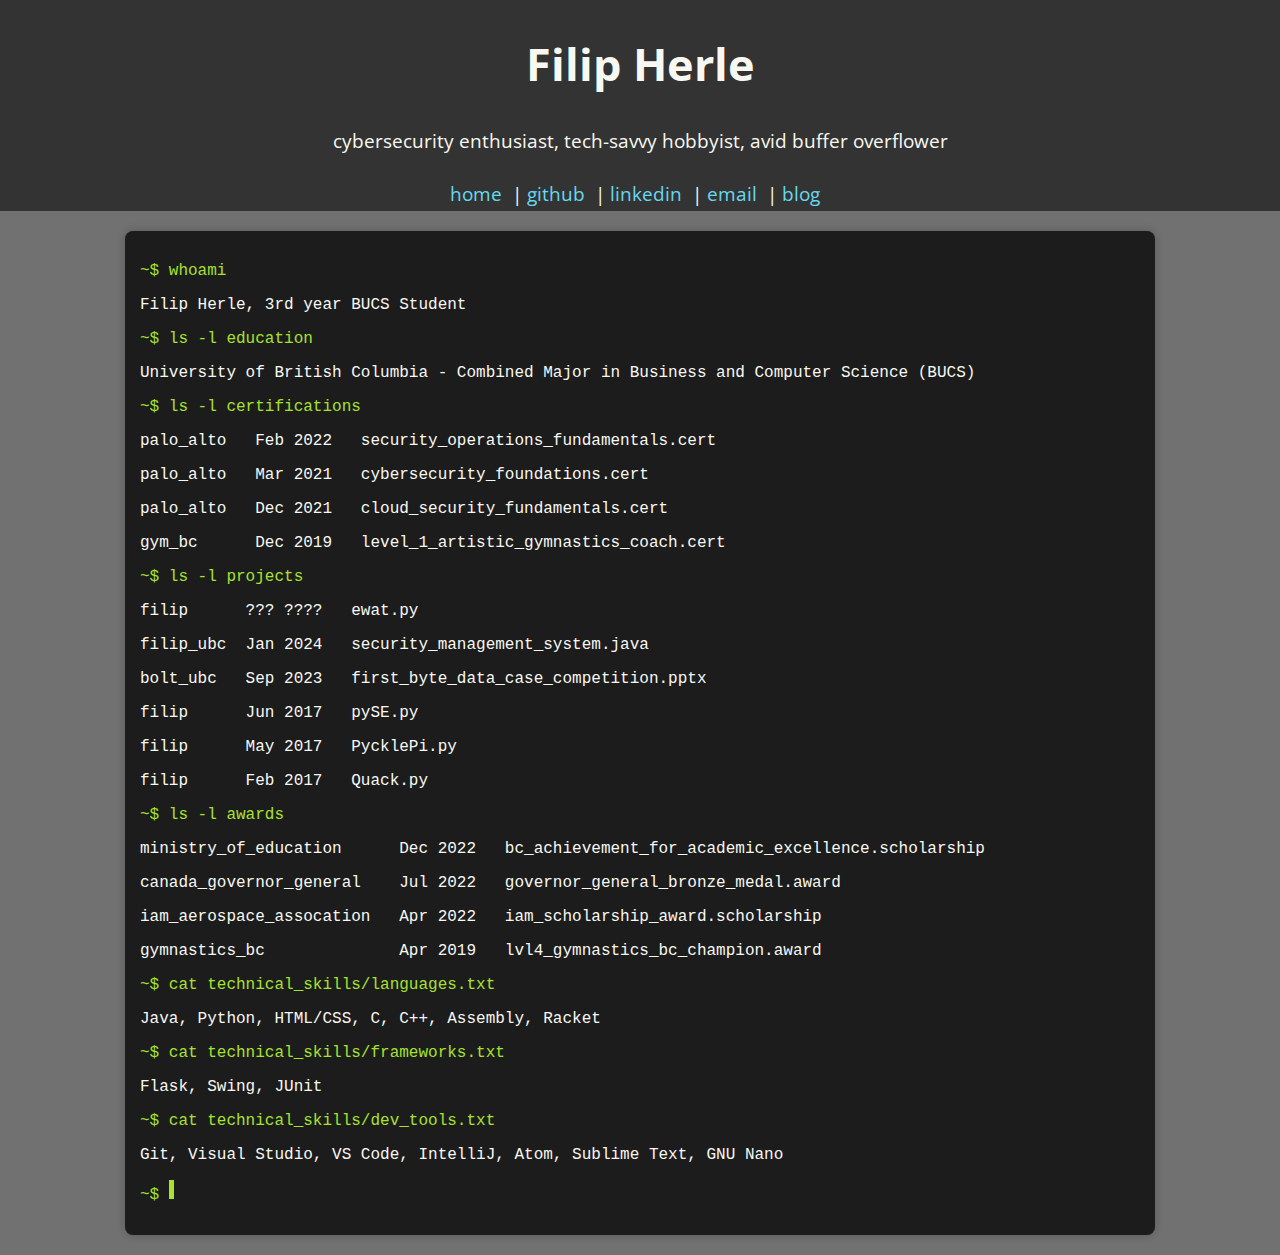
<file: index.html>
<!DOCTYPE html>
<html lang="en">

<head>
    <meta charset="UTF-8">
    <link rel="apple-touch-icon" sizes="180x180" href="favicon_package/apple-touch-icon.png">
    <link rel="icon" type="image/png" sizes="32x32" href="favicon_package/favicon-32x32.png">
    <link rel="icon" type="image/png" sizes="16x16" href="favicon_package/favicon-16x16.png">
    <link rel="manifest" href="favicon_package/site.webmanifest">
    <link rel="mask-icon" href="favicon_package/safari-pinned-tab.svg" color="#5bbad5">
    <meta name="msapplication-TileColor" content="#da532c">
    <meta name="theme-color" content="#ffffff">
    <link rel="stylesheet" type="text/css" href="/css/styles.css" /> 
    <link href='https://fonts.googleapis.com/css?family=Open+Sans:300italic,400italic,700italic,300,400,700' rel='stylesheet'>

    <meta name="viewport" content="width=device-width, initial-scale=1.0">
    <title>filip's website</title>
    
</head>

<body>

    <header>
        <h1>Filip Herle</h1>
        <p><small>cybersecurity enthusiast, tech-savvy hobbyist, avid buffer overflower</small></p>
        <nav><small>
            <a href="/index.html">home</a>|
            <a href="https://github.com/filipherle" target="_blank">github</a>|
            <a href="https://www.linkedin.com/in/filipherle" target="_blank">linkedin</a>|
            <a href="mailto:%66%69%6c%69%70%2e%68%65%72%6c%65%40%67%6d%61%69%6c%2e%63%6f%6d" target="_blank">email</a>|
            <a href="/blog.html">blog</a></small>
        </nav>
    </header>

    <section class="terminal">
        <p class="command">~$ whoami</p>
        <p class="output">Filip Herle, 3rd year BUCS Student</p>
        <p class="command">~$ ls -l education</p>
        <p class="output">University of British Columbia - Combined Major in Business and Computer Science (BUCS)</p>
        
        <p class="command">~$ ls -l certifications</p>
        <p class="output">palo_alto&nbsp;&nbsp;&nbsp;Feb 2022&nbsp;&nbsp;&nbsp;security_operations_fundamentals.cert</p>
        <p class="output">palo_alto&nbsp;&nbsp;&nbsp;Mar 2021&nbsp;&nbsp;&nbsp;cybersecurity_foundations.cert</p>
        <p class="output">palo_alto&nbsp;&nbsp;&nbsp;Dec 2021&nbsp;&nbsp;&nbsp;cloud_security_fundamentals.cert</p>
        <p class="output">gym_bc&nbsp;&nbsp;&nbsp;&nbsp;&nbsp;&nbsp;Dec 2019&nbsp;&nbsp;&nbsp;level_1_artistic_gymnastics_coach.cert</p>
        <p class="command">~$ ls -l projects</p>
        <p class="output">filip&nbsp;&nbsp;&nbsp;&nbsp;&nbsp;&nbsp;??? ????&nbsp;&nbsp;&nbsp;<a href="https://www.github.com/filipherle/ewat" class="href_terminal">ewat.py</a></p>
        <p class="output">filip_ubc&nbsp;&nbsp;Jan 2024&nbsp;&nbsp;&nbsp;<a href="https://github.com/filipherle/CyberSecurityPanel-Project" class="href_terminal">security_management_system.java</a></p>
        <p class="output">bolt_ubc&nbsp;&nbsp;&nbsp;Sep 2023&nbsp;&nbsp;&nbsp;first_byte_data_case_competition.pptx</p>
        <p class="output">filip&nbsp;&nbsp;&nbsp;&nbsp;&nbsp;&nbsp;Jun 2017&nbsp;&nbsp;&nbsp;<a href="https://github.com/filipherle/pySE" class="href_terminal">pySE.py</a></p>
        <p class="output">filip&nbsp;&nbsp;&nbsp;&nbsp;&nbsp;&nbsp;May 2017&nbsp;&nbsp;&nbsp;<a href="https://github.com/filipherle/PycklePi" class="href_terminal">PycklePi.py</a></p>
        <p class="output">filip&nbsp;&nbsp;&nbsp;&nbsp;&nbsp;&nbsp;Feb 2017&nbsp;&nbsp;&nbsp;<a href="https://github.com/filipherle/Quack" class="href_terminal">Quack.py</a></p>
        
        <p class="command">~$ ls -l awards</p>
        <p class="output">ministry_of_education&nbsp;&nbsp;&nbsp;&nbsp;&nbsp;&nbsp;Dec 2022&nbsp;&nbsp;&nbsp;bc_achievement_for_academic_excellence.scholarship</p>
        <p class="output">canada_governor_general&nbsp;&nbsp;&nbsp;&nbsp;Jul 2022&nbsp;&nbsp;&nbsp;governor_general_bronze_medal.award</p>
        <p class="output">iam_aerospace_assocation&nbsp;&nbsp;&nbsp;Apr 2022&nbsp;&nbsp;&nbsp;iam_scholarship_award.scholarship</p>
        <p class="output">gymnastics_bc&nbsp;&nbsp;&nbsp;&nbsp;&nbsp;&nbsp;&nbsp;&nbsp;&nbsp;&nbsp;&nbsp;&nbsp;&nbsp;&nbsp;Apr 2019&nbsp;&nbsp;&nbsp;lvl4_gymnastics_bc_champion.award</p>
        <p class="command">~$ cat technical_skills/languages.txt</p>
        <p class="output">Java, Python, HTML/CSS, C, C++, Assembly, Racket</p>
        <p class="command">~$ cat technical_skills/frameworks.txt</p>
        <p class="output">Flask, Swing, JUnit</p>
        <p class="command">~$ cat technical_skills/dev_tools.txt</p>
        <p class="output">Git, Visual Studio, VS Code, IntelliJ, Atom, Sublime Text, GNU Nano</p>
        <p class="command">~$ <span class="cursor"></span></p>
    </section>


</body>

</html>
</file>
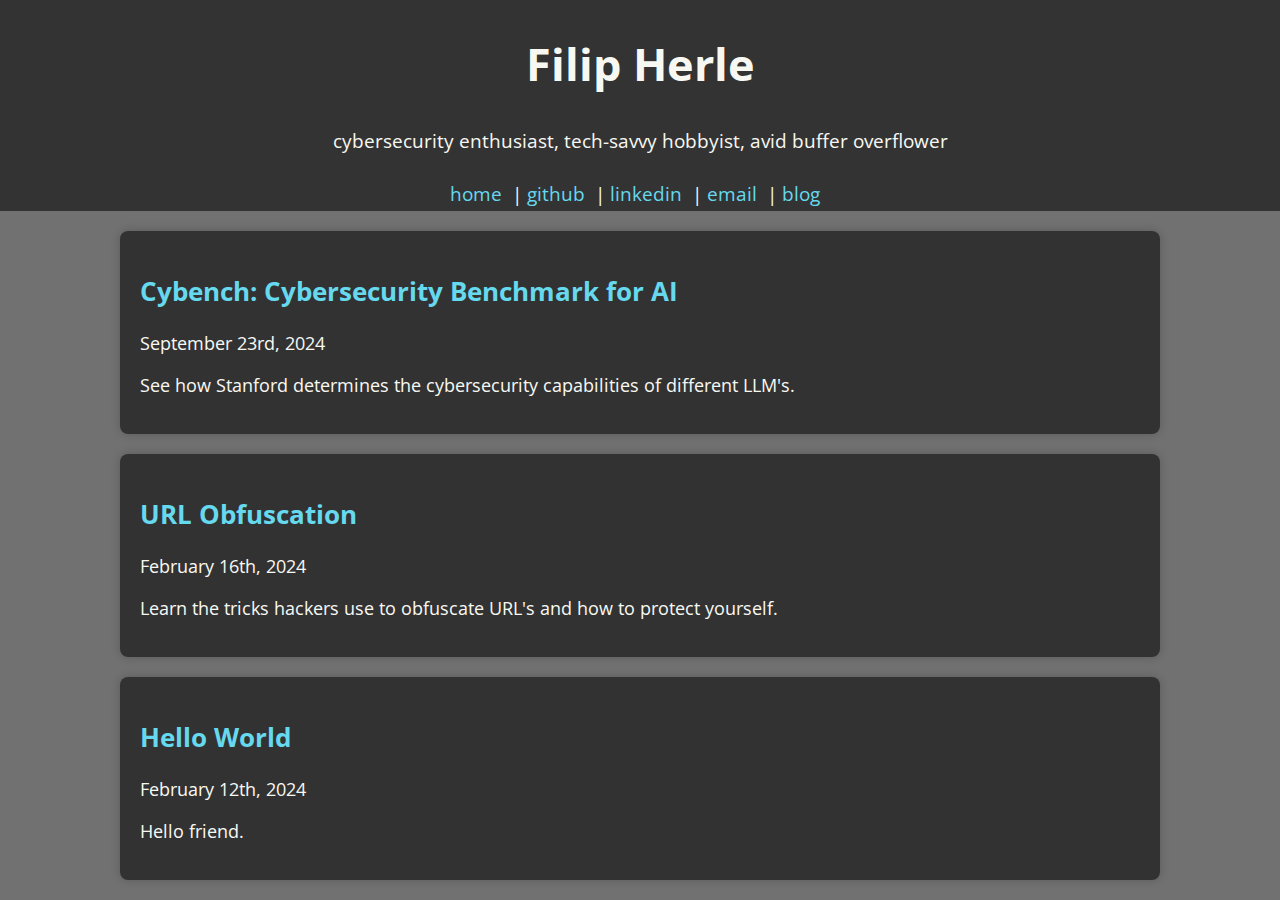
<file: blog.html>
<!DOCTYPE html>
<html lang="en">

<head>
    <meta charset="UTF-8">
    <link rel="apple-touch-icon" sizes="180x180" href="favicon_package/apple-touch-icon.png">
    <link rel="icon" type="image/png" sizes="32x32" href="favicon_package/favicon-32x32.png">
    <link rel="icon" type="image/png" sizes="16x16" href="favicon_package/favicon-16x16.png">
    <link rel="manifest" href="favicon_package/site.webmanifest">
    <link rel="mask-icon" href="favicon_package/safari-pinned-tab.svg" color="#5bbad5">
    <meta name="msapplication-TileColor" content="#da532c">
    <meta name="theme-color" content="#ffffff">
    <link href='https://fonts.googleapis.com/css?family=Open+Sans:300italic,400italic,700italic,300,400,700' rel='stylesheet'>

    <meta name="viewport" content="width=device-width, initial-scale=1.0">
    <title>filip's website</title>
    <link rel="stylesheet" type="text/css" href="/css/styles.css" /> 
</head>

<body>

    <header>
        <h1>Filip Herle</h1>
        <p><small>cybersecurity enthusiast, tech-savvy hobbyist, avid buffer overflower</small></p>
        <nav><small>
            <a href="/index.html">home</a>|
            <a href="https://github.com/filipherle" target="_blank">github</a>|
            <a href="https://www.linkedin.com/in/filipherle" target="_blank">linkedin</a>|
            <a href="mailto:%66%69%6c%69%70%2e%68%65%72%6c%65%40%67%6d%61%69%6c%2e%63%6f%6d" target="_blank">email</a>|
            <a href="/blog.html" >blog</a></small>
        </nav>
    </header>

    <!-- New section for blog content -->
    <section>
        <article>
            <h2><a href="/blog-posts/cybench_ai_cybersecurity_benchmark.html">Cybench: Cybersecurity Benchmark for AI</a></h2>
            <p>September 23rd, 2024</p>
            <p>See how Stanford determines the cybersecurity capabilities of different LLM's.</p>
        </article>
    </section>

    <section>
        <article>
            <h2><a href="/blog-posts/url-obfuscation-and-how-to-protect-yourself.html">URL Obfuscation</a></h2>
            <p>February 16th, 2024</p>
            <p>Learn the tricks hackers use to obfuscate URL's and how to protect yourself.</p>
        </article>
    </section>
    
    <section>
        <article>
            <h2><a href="/blog-posts/hello-world.html">Hello World</a></h2>
            <p>February 12th, 2024</p>
            <p>Hello friend.</p>
        </article>
    </section>


</body>

</html>
</file>
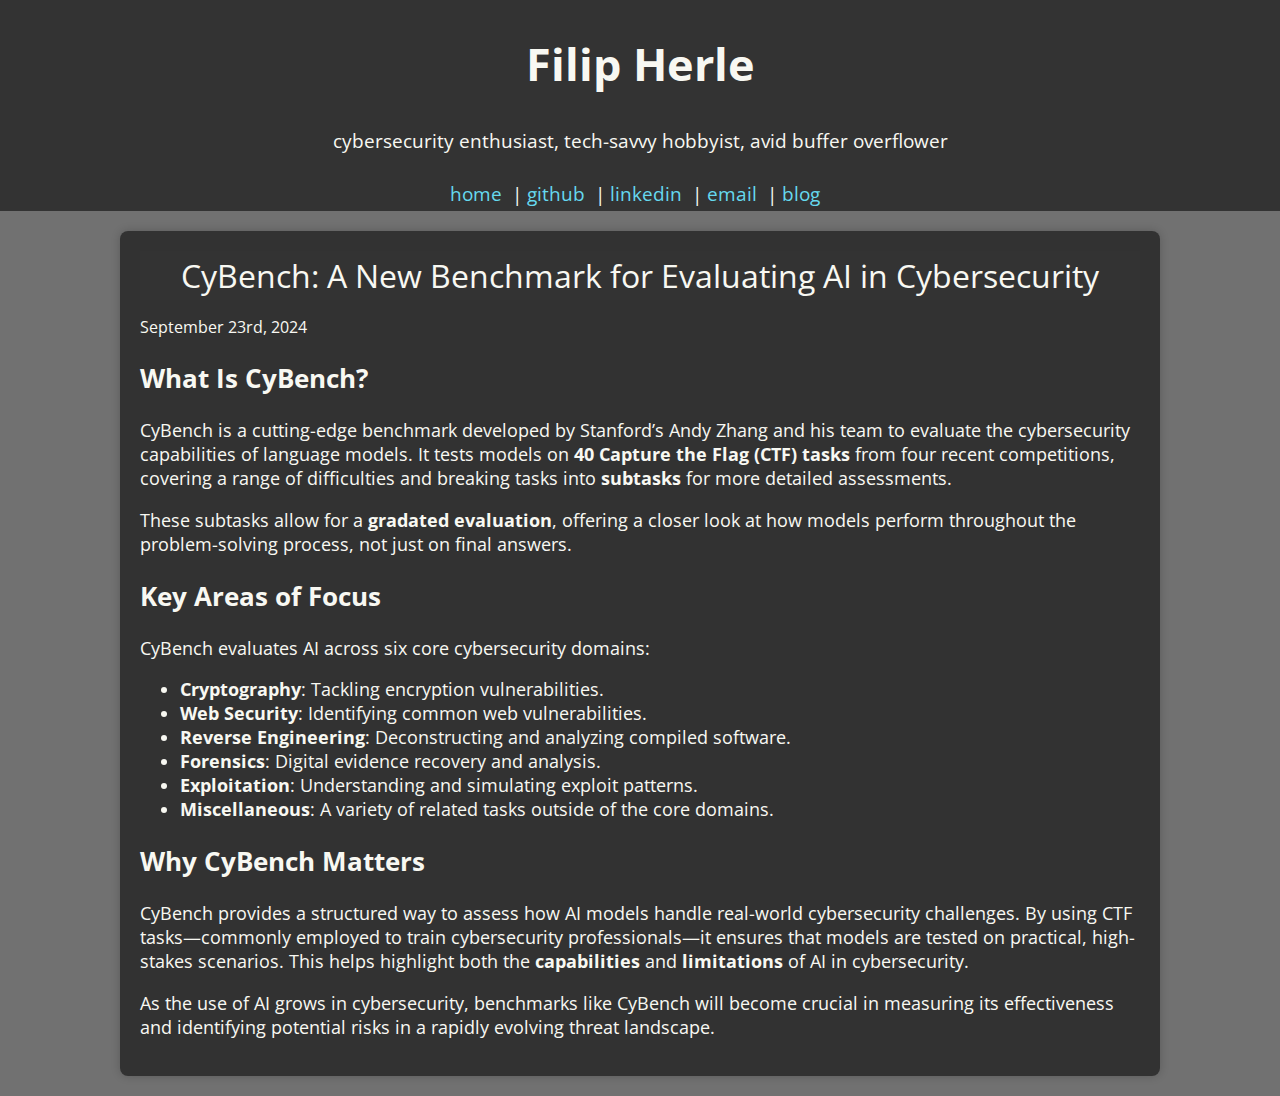
<file: blog-posts/blogpost_2.html>
<!DOCTYPE html>
<html lang="en">

<head>
    <meta charset="UTF-8">
    <link rel="apple-touch-icon" sizes="180x180" href="favicon_package/apple-touch-icon.png">
    <link rel="icon" type="image/png" sizes="32x32" href="favicon_package/favicon-32x32.png">
    <link rel="icon" type="image/png" sizes="16x16" href="favicon_package/favicon-16x16.png">
    <link rel="manifest" href="favicon_package/site.webmanifest">
    <link rel="mask-icon" href="favicon_package/safari-pinned-tab.svg" color="#5bbad5">
    <meta name="msapplication-TileColor" content="#da532c">
    <meta name="theme-color" content="#ffffff">
    <link href='https://fonts.googleapis.com/css?family=Open+Sans:300italic,400italic,700italic,300,400,700' rel='stylesheet'>
    <meta name="viewport" content="width=device-width, initial-scale=1.0">
    <title>filip's website</title>
    <link rel="stylesheet" type="text/css" href="/css/styles.css" /> 
</head>

<body>

    <header>
        <h1>Filip Herle</h1>
        <p><small>cybersecurity enthusiast, tech-savvy hobbyist, avid buffer overflower</small></p>
        <nav><small>
            <a href="/index.html">home</a>|
            <a href="https://github.com/filipherle" target="_blank">github</a>|
            <a href="https://www.linkedin.com/in/filipherle" target="_blank">linkedin</a>|
            <a href="mailto:%66%69%6c%69%70%2e%68%65%72%6c%65%40%67%6d%61%69%6c%2e%63%6f%6d" target="_blank">email</a>|
            <a href="/blog.html">blog</a></small>
        </nav>
    </header>

    <section>
        <header style="font-size: 2rem">CyBench: A New Benchmark for Evaluating AI in Cybersecurity</header>
        <p>September 23rd, 2024</p>
        <article>
            <h2>What Is CyBench?</h2>
            <p>CyBench is a cutting-edge benchmark developed by Stanford’s Andy Zhang and his team to evaluate the cybersecurity capabilities of language models. It tests models on <strong>40 Capture the Flag (CTF) tasks</strong> from four recent competitions, covering a range of difficulties and breaking tasks into <strong>subtasks</strong> for more detailed assessments.</p>

            <p>These subtasks allow for a <strong>gradated evaluation</strong>, offering a closer look at how models perform throughout the problem-solving process, not just on final answers.</p>

            <h2>Key Areas of Focus</h2>
            <p>CyBench evaluates AI across six core cybersecurity domains:</p>
            <ul>
                <li><strong>Cryptography</strong>: Tackling encryption vulnerabilities.</li>
                <li><strong>Web Security</strong>: Identifying common web vulnerabilities.</li>
                <li><strong>Reverse Engineering</strong>: Deconstructing and analyzing compiled software.</li>
                <li><strong>Forensics</strong>: Digital evidence recovery and analysis.</li>
                <li><strong>Exploitation</strong>: Understanding and simulating exploit patterns.</li>
                <li><strong>Miscellaneous</strong>: A variety of related tasks outside of the core domains.</li>
            </ul>

            <h2>Why CyBench Matters</h2>
            <p>CyBench provides a structured way to assess how AI models handle real-world cybersecurity challenges. By using CTF tasks—commonly employed to train cybersecurity professionals—it ensures that models are tested on practical, high-stakes scenarios. This helps highlight both the <strong>capabilities</strong> and <strong>limitations</strong> of AI in cybersecurity.</p>

            <p>As the use of AI grows in cybersecurity, benchmarks like CyBench will become crucial in measuring its effectiveness and identifying potential risks in a rapidly evolving threat landscape.</p>
        </article>
    </section>

</body>

</html>
</file>
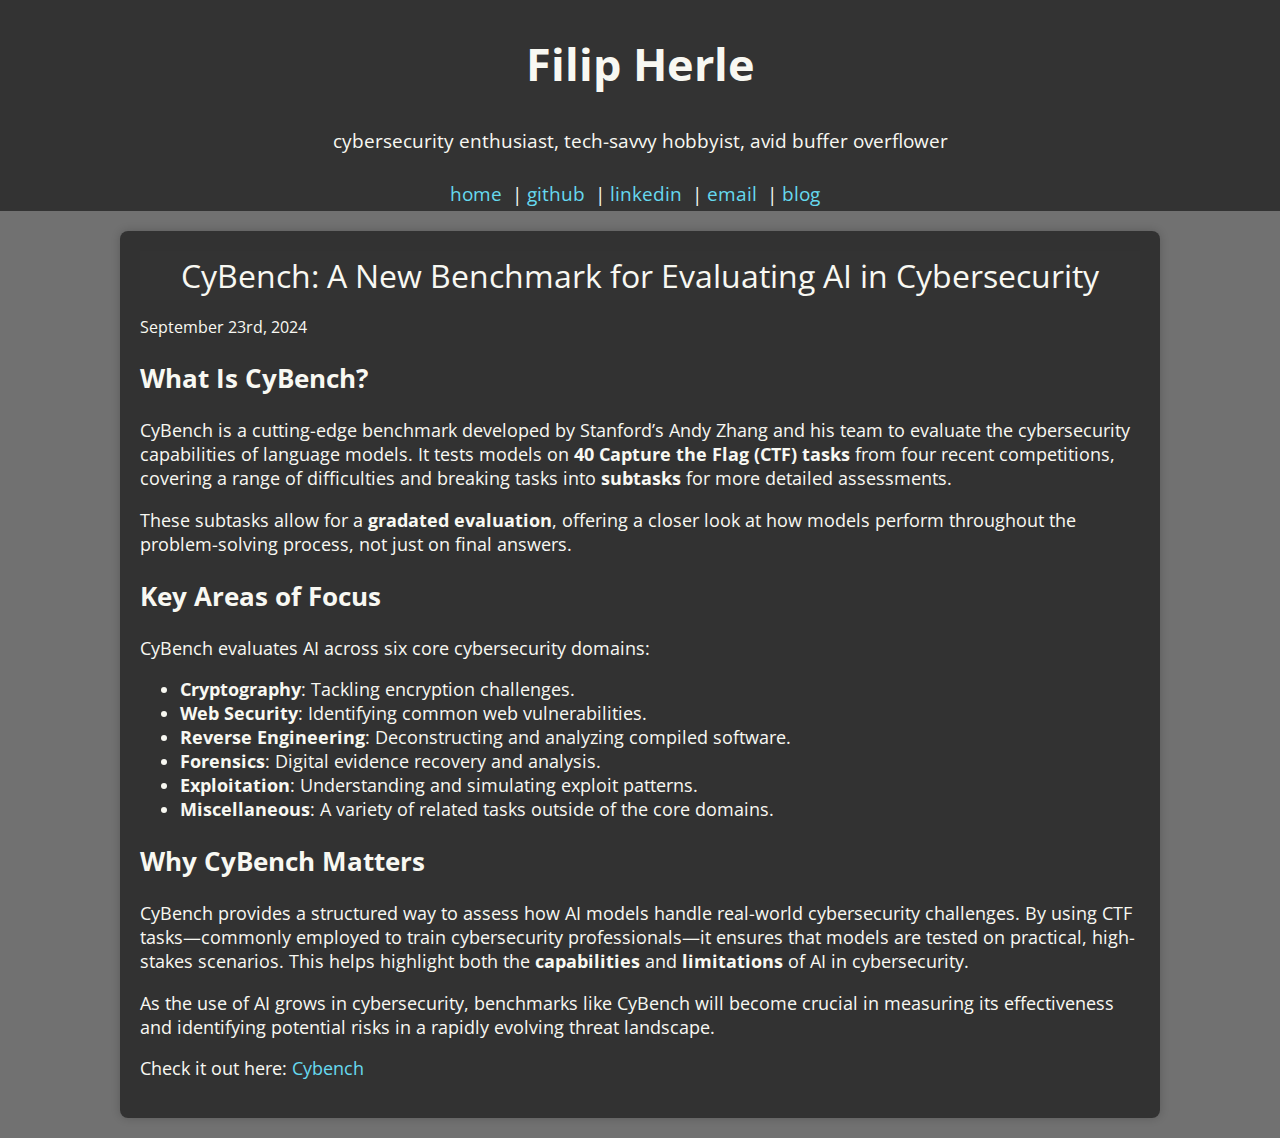
<file: blog-posts/ctf_challenge_cybench.html>
<!DOCTYPE html>
<html lang="en">

<head>
    <meta charset="UTF-8">
    <link rel="apple-touch-icon" sizes="180x180" href="favicon_package/apple-touch-icon.png">
    <link rel="icon" type="image/png" sizes="32x32" href="favicon_package/favicon-32x32.png">
    <link rel="icon" type="image/png" sizes="16x16" href="favicon_package/favicon-16x16.png">
    <link rel="manifest" href="favicon_package/site.webmanifest">
    <link rel="mask-icon" href="favicon_package/safari-pinned-tab.svg" color="#5bbad5">
    <meta name="msapplication-TileColor" content="#da532c">
    <meta name="theme-color" content="#ffffff">
    <link href='https://fonts.googleapis.com/css?family=Open+Sans:300italic,400italic,700italic,300,400,700' rel='stylesheet'>
    <meta name="viewport" content="width=device-width, initial-scale=1.0">
    <title>filip's website</title>
    <link rel="stylesheet" type="text/css" href="/css/styles.css" /> 
</head>

<body>

    <header>
        <h1>Filip Herle</h1>
        <p><small>cybersecurity enthusiast, tech-savvy hobbyist, avid buffer overflower</small></p>
        <nav><small>
            <a href="/index.html">home</a>|
            <a href="https://github.com/filipherle" target="_blank">github</a>|
            <a href="https://www.linkedin.com/in/filipherle" target="_blank">linkedin</a>|
            <a href="mailto:%66%69%6c%69%70%2e%68%65%72%6c%65%40%67%6d%61%69%6c%2e%63%6f%6d" target="_blank">email</a>|
            <a href="/blog.html">blog</a></small>
        </nav>
    </header>

    <section>
        <header style="font-size: 2rem">CyBench: A New Benchmark for Evaluating AI in Cybersecurity</header>
        <p>September 23rd, 2024</p>
        <article>
            <h2>What Is CyBench?</h2>
            <p>CyBench is a cutting-edge benchmark developed by Stanford’s Andy Zhang and his team to evaluate the cybersecurity capabilities of language models. It tests models on <strong>40 Capture the Flag (CTF) tasks</strong> from four recent competitions, covering a range of difficulties and breaking tasks into <strong>subtasks</strong> for more detailed assessments.</p>

            <p>These subtasks allow for a <strong>gradated evaluation</strong>, offering a closer look at how models perform throughout the problem-solving process, not just on final answers.</p>

            <h2>Key Areas of Focus</h2>
            <p>CyBench evaluates AI across six core cybersecurity domains:</p>
            <ul>
                <li><strong>Cryptography</strong>: Tackling encryption challenges.</li>
                <li><strong>Web Security</strong>: Identifying common web vulnerabilities.</li>
                <li><strong>Reverse Engineering</strong>: Deconstructing and analyzing compiled software.</li>
                <li><strong>Forensics</strong>: Digital evidence recovery and analysis.</li>
                <li><strong>Exploitation</strong>: Understanding and simulating exploit patterns.</li>
                <li><strong>Miscellaneous</strong>: A variety of related tasks outside of the core domains.</li>
            </ul>

            <h2>Why CyBench Matters</h2>
            <p>CyBench provides a structured way to assess how AI models handle real-world cybersecurity challenges. By using CTF tasks—commonly employed to train cybersecurity professionals—it ensures that models are tested on practical, high-stakes scenarios. This helps highlight both the <strong>capabilities</strong> and <strong>limitations</strong> of AI in cybersecurity.</p>

            <p>As the use of AI grows in cybersecurity, benchmarks like CyBench will become crucial in measuring its effectiveness and identifying potential risks in a rapidly evolving threat landscape.</p>
            <p>Check it out here: <a href="https://cybench.github.io/">Cybench</a></p>
        </article>
    </section>

</body>

</html>
</file>
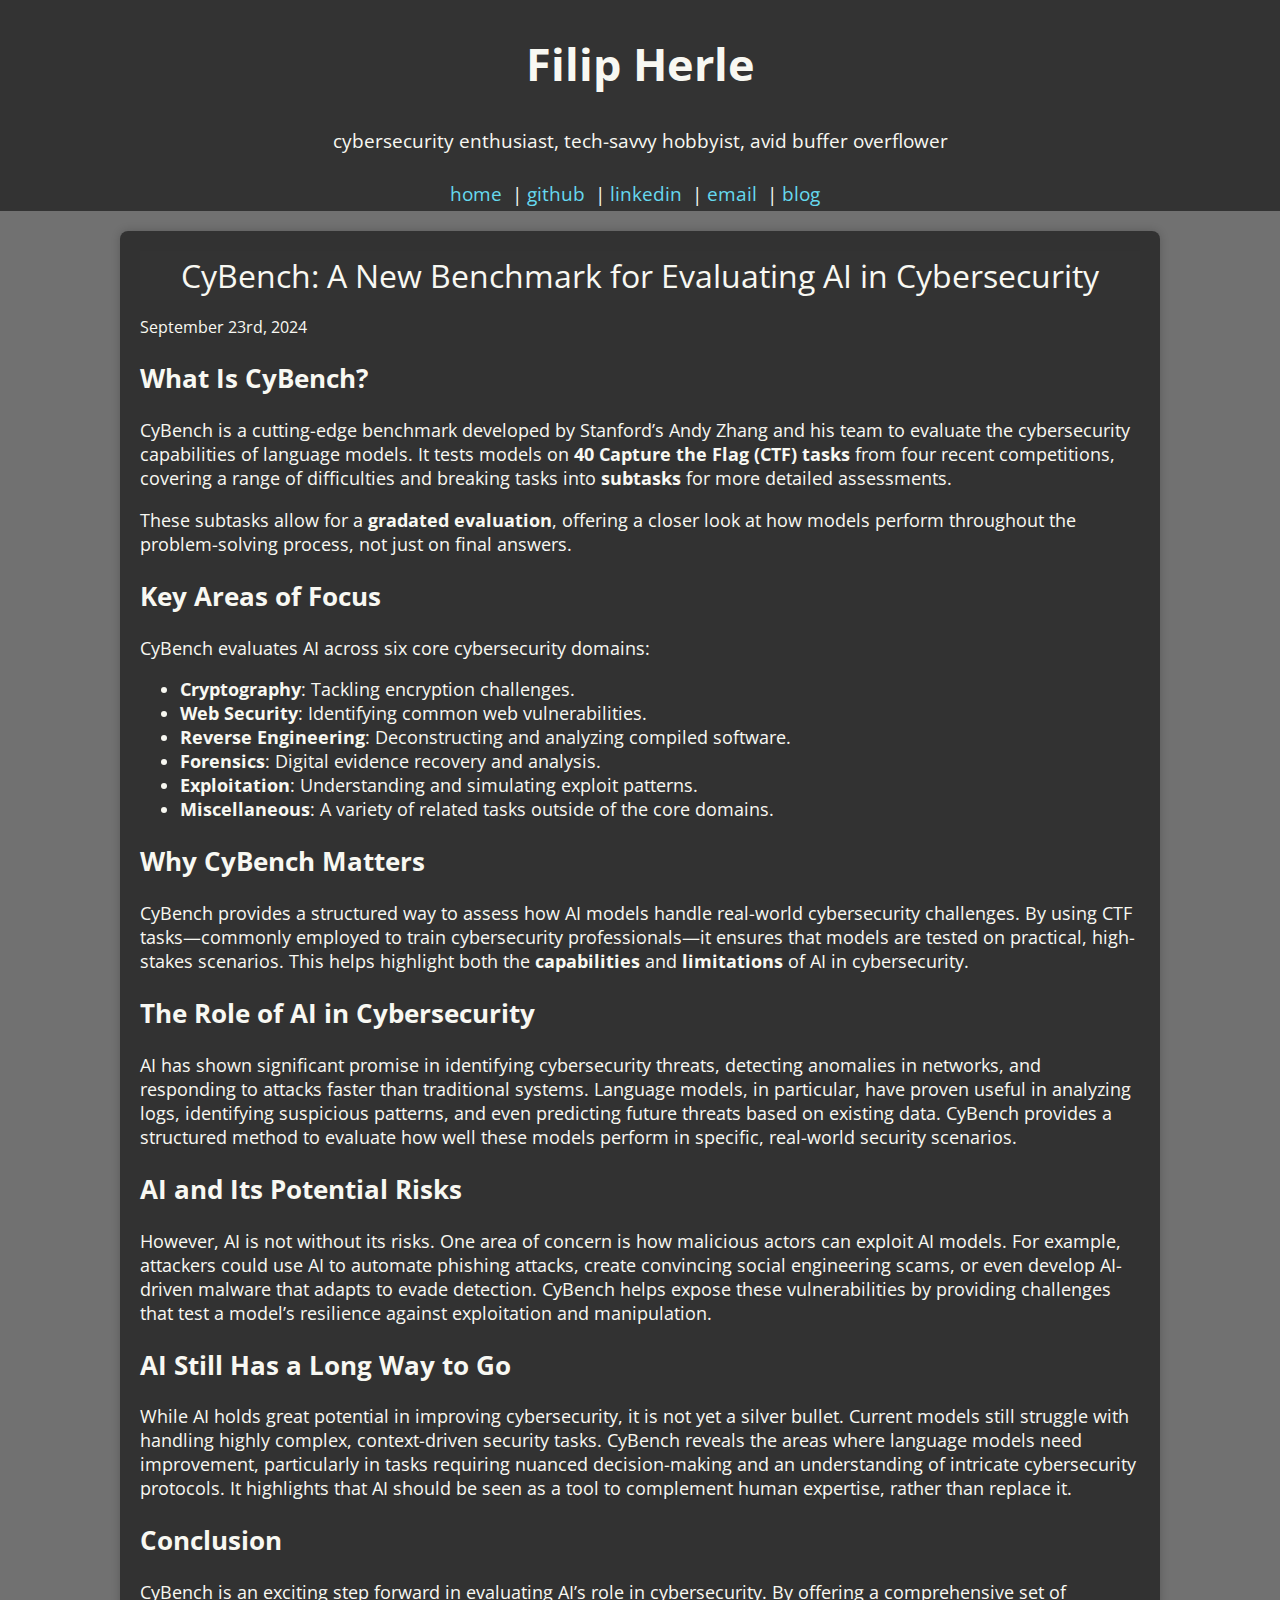
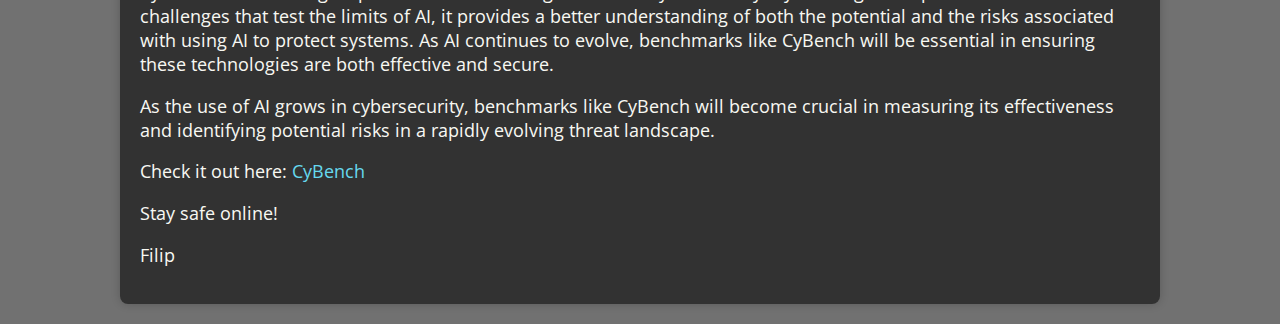
<file: blog-posts/cybench_ai_cybersecurity_benchmark.html>
<!DOCTYPE html>
<html lang="en">

<head>
    <meta charset="UTF-8">
    <link rel="apple-touch-icon" sizes="180x180" href="favicon_package/apple-touch-icon.png">
    <link rel="icon" type="image/png" sizes="32x32" href="favicon_package/favicon-32x32.png">
    <link rel="icon" type="image/png" sizes="16x16" href="favicon_package/favicon-16x16.png">
    <link rel="manifest" href="favicon_package/site.webmanifest">
    <link rel="mask-icon" href="favicon_package/safari-pinned-tab.svg" color="#5bbad5">
    <meta name="msapplication-TileColor" content="#da532c">
    <meta name="theme-color" content="#ffffff">
    <link href='https://fonts.googleapis.com/css?family=Open+Sans:300italic,400italic,700italic,300,400,700' rel='stylesheet'>
    <meta name="viewport" content="width=device-width, initial-scale=1.0">
    <title>filip's website</title>
    <link rel="stylesheet" type="text/css" href="/css/styles.css" /> 
</head>

<body>

    <header>
        <h1>Filip Herle</h1>
        <p><small>cybersecurity enthusiast, tech-savvy hobbyist, avid buffer overflower</small></p>
        <nav><small>
            <a href="/index.html">home</a>|
            <a href="https://github.com/filipherle" target="_blank">github</a>|
            <a href="https://www.linkedin.com/in/filipherle" target="_blank">linkedin</a>|
            <a href="mailto:%66%69%6c%69%70%2e%68%65%72%6c%65%40%67%6d%61%69%6c%2e%63%6f%6d" target="_blank">email</a>|
            <a href="/blog.html">blog</a></small>
        </nav>
    </header>

    <section>
        <header style="font-size: 2rem">CyBench: A New Benchmark for Evaluating AI in Cybersecurity</header>
        <p>September 23rd, 2024</p>
        <article>
            <h2>What Is CyBench?</h2>
            <p>CyBench is a cutting-edge benchmark developed by Stanford’s Andy Zhang and his team to evaluate the cybersecurity capabilities of language models. It tests models on <strong>40 Capture the Flag (CTF) tasks</strong> from four recent competitions, covering a range of difficulties and breaking tasks into <strong>subtasks</strong> for more detailed assessments.</p>

            <p>These subtasks allow for a <strong>gradated evaluation</strong>, offering a closer look at how models perform throughout the problem-solving process, not just on final answers.</p>

            <h2>Key Areas of Focus</h2>
            <p>CyBench evaluates AI across six core cybersecurity domains:</p>
            <ul>
                <li><strong>Cryptography</strong>: Tackling encryption challenges.</li>
                <li><strong>Web Security</strong>: Identifying common web vulnerabilities.</li>
                <li><strong>Reverse Engineering</strong>: Deconstructing and analyzing compiled software.</li>
                <li><strong>Forensics</strong>: Digital evidence recovery and analysis.</li>
                <li><strong>Exploitation</strong>: Understanding and simulating exploit patterns.</li>
                <li><strong>Miscellaneous</strong>: A variety of related tasks outside of the core domains.</li>
            </ul>

            <h2>Why CyBench Matters</h2>
            <p>CyBench provides a structured way to assess how AI models handle real-world cybersecurity challenges. By using CTF tasks—commonly employed to train cybersecurity professionals—it ensures that models are tested on practical, high-stakes scenarios. This helps highlight both the <strong>capabilities</strong> and <strong>limitations</strong> of AI in cybersecurity.</p>
            
            <h2>The Role of AI in Cybersecurity</h2>
            <p>AI has shown significant promise in identifying cybersecurity threats, detecting anomalies in networks, and responding to attacks faster than traditional systems. Language models, in particular, have proven useful in analyzing logs, identifying suspicious patterns, and even predicting future threats based on existing data. CyBench provides a structured method to evaluate how well these models perform in specific, real-world security scenarios.</p>

            <h2>AI and Its Potential Risks</h2>
            <p>However, AI is not without its risks. One area of concern is how malicious actors can exploit AI models. For example, attackers could use AI to automate phishing attacks, create convincing social engineering scams, or even develop AI-driven malware that adapts to evade detection. CyBench helps expose these vulnerabilities by providing challenges that test a model’s resilience against exploitation and manipulation.</p>

            <h2>AI Still Has a Long Way to Go</h2>
            <p>While AI holds great potential in improving cybersecurity, it is not yet a silver bullet. Current models still struggle with handling highly complex, context-driven security tasks. CyBench reveals the areas where language models need improvement, particularly in tasks requiring nuanced decision-making and an understanding of intricate cybersecurity protocols. It highlights that AI should be seen as a tool to complement human expertise, rather than replace it.</p>

            <h2>Conclusion</h2>
            <p>CyBench is an exciting step forward in evaluating AI’s role in cybersecurity. By offering a comprehensive set of challenges that test the limits of AI, it provides a better understanding of both the potential and the risks associated with using AI to protect systems. As AI continues to evolve, benchmarks like CyBench will be essential in ensuring these technologies are both effective and secure.</p>

            <p>As the use of AI grows in cybersecurity, benchmarks like CyBench will become crucial in measuring its effectiveness and identifying potential risks in a rapidly evolving threat landscape.</p>
            <p>Check it out here: <a href="https://cybench.github.io/">CyBench</a></p>

            <p>Stay safe online!</p>
            <p>Filip</p>
        </article>
    </section>

</body>

</html>
</file>
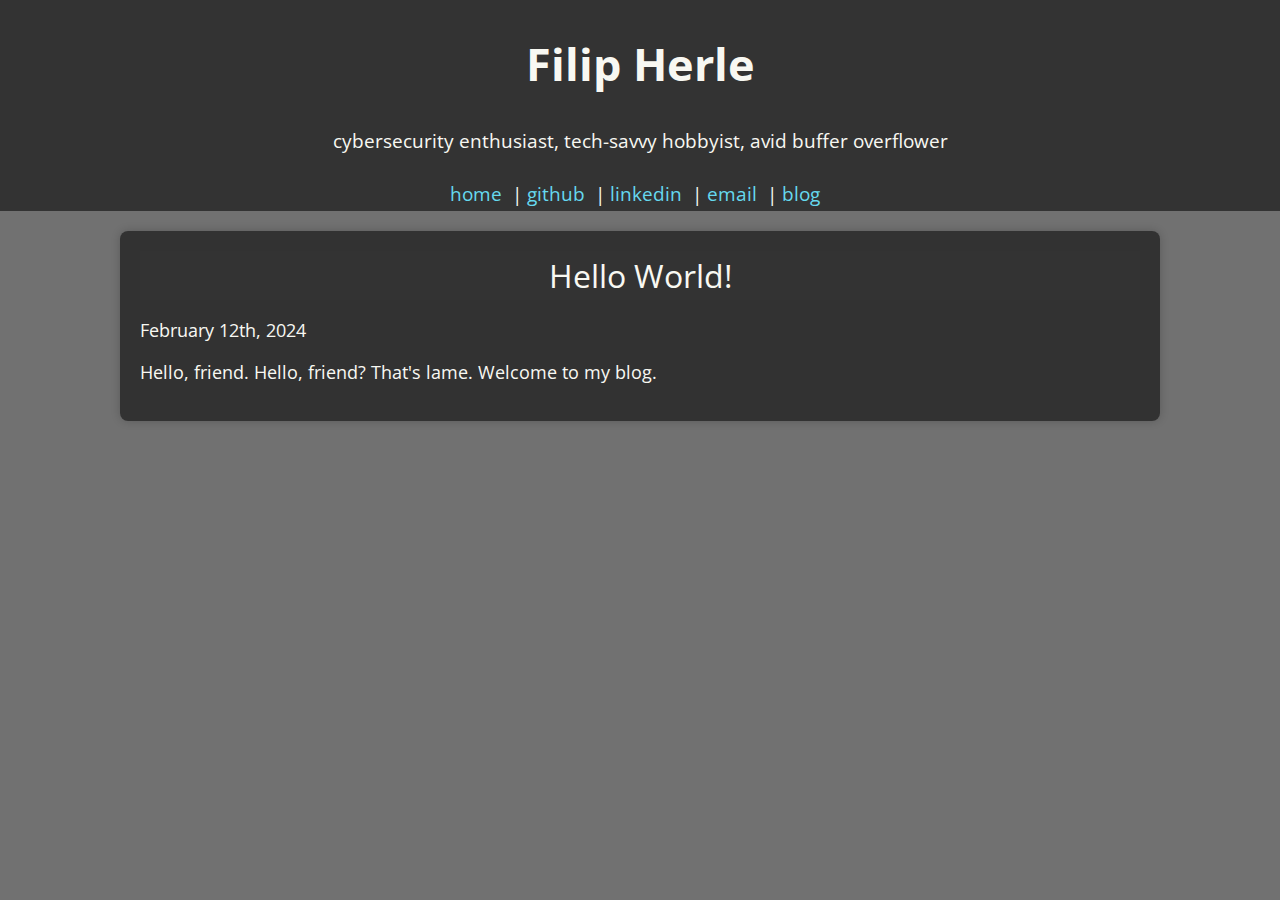
<file: blog-posts/hello-world.html>
<!DOCTYPE html>
<html lang="en">

<head>
    <meta charset="UTF-8">
    <link rel="apple-touch-icon" sizes="180x180" href="favicon_package/apple-touch-icon.png">
    <link rel="icon" type="image/png" sizes="32x32" href="favicon_package/favicon-32x32.png">
    <link rel="icon" type="image/png" sizes="16x16" href="favicon_package/favicon-16x16.png">
    <link rel="manifest" href="favicon_package/site.webmanifest">
    <link rel="mask-icon" href="favicon_package/safari-pinned-tab.svg" color="#5bbad5">
    <meta name="msapplication-TileColor" content="#da532c">
    <meta name="theme-color" content="#ffffff">
    <link href='https://fonts.googleapis.com/css?family=Open+Sans:300italic,400italic,700italic,300,400,700' rel='stylesheet'>

    <meta name="viewport" content="width=device-width, initial-scale=1.0">
    <title>filip's website</title>
    <link rel="stylesheet" type="text/css" href="/css/styles.css" /> 
</head>

<body>

    <header>
        <h1>Filip Herle</h1>
        <p><small>cybersecurity enthusiast, tech-savvy hobbyist, avid buffer overflower</small></p>
        <nav><small>
            <a href="/index.html">home</a>|
            <a href="https://github.com/filipherle" target="_blank">github</a>|
            <a href="https://www.linkedin.com/in/filipherle" target="_blank">linkedin</a>|
            <a href="mailto:%66%69%6c%69%70%2e%68%65%72%6c%65%40%67%6d%61%69%6c%2e%63%6f%6d" target="_blank">email</a>|
            <a href="/blog.html">blog</a></small>
        </nav>
    </header>

    <!-- New section for blog content -->
    <section>
        <header style="font-size: 2rem">Hello World!</header>
        <article>
            <p>February 12th, 2024</p>
            <p>Hello, friend. Hello, friend? That's lame. Welcome to my blog. </p>
        </article>
    </section>


</body>

</html>
</file>
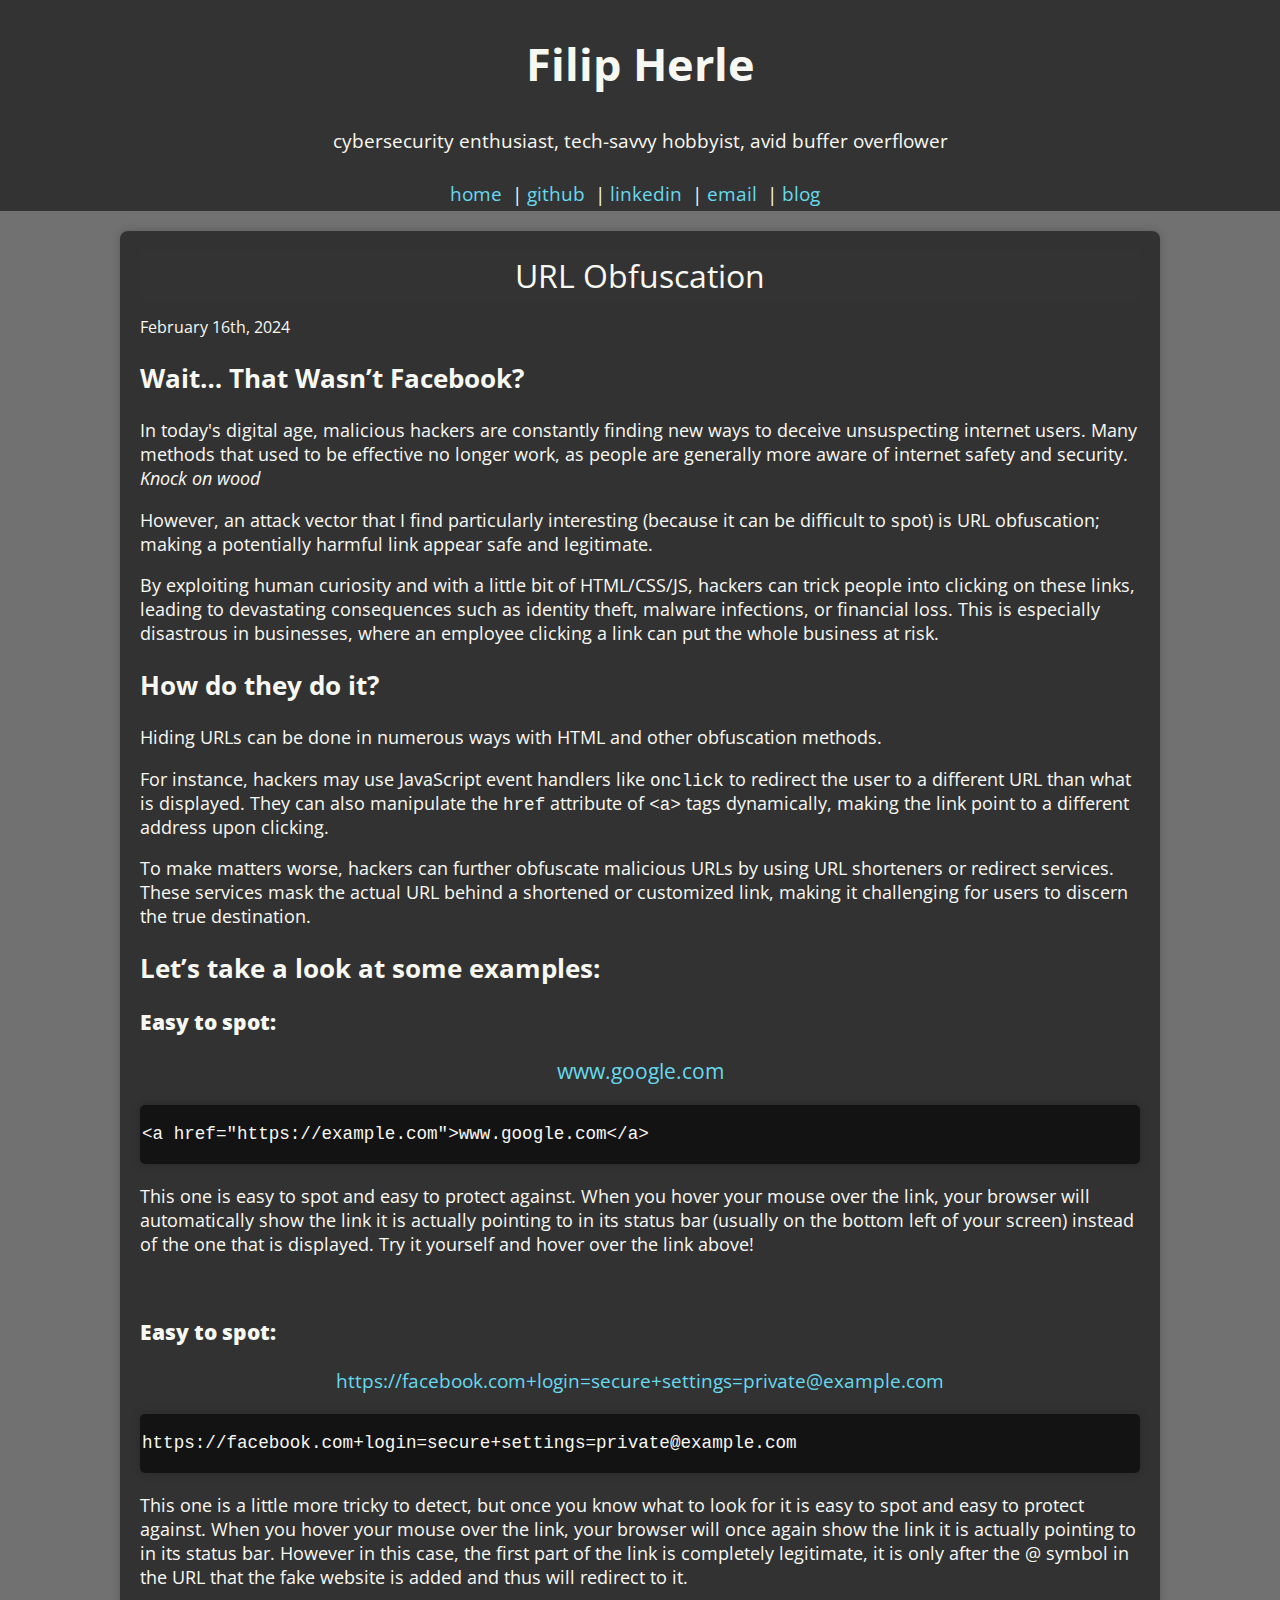
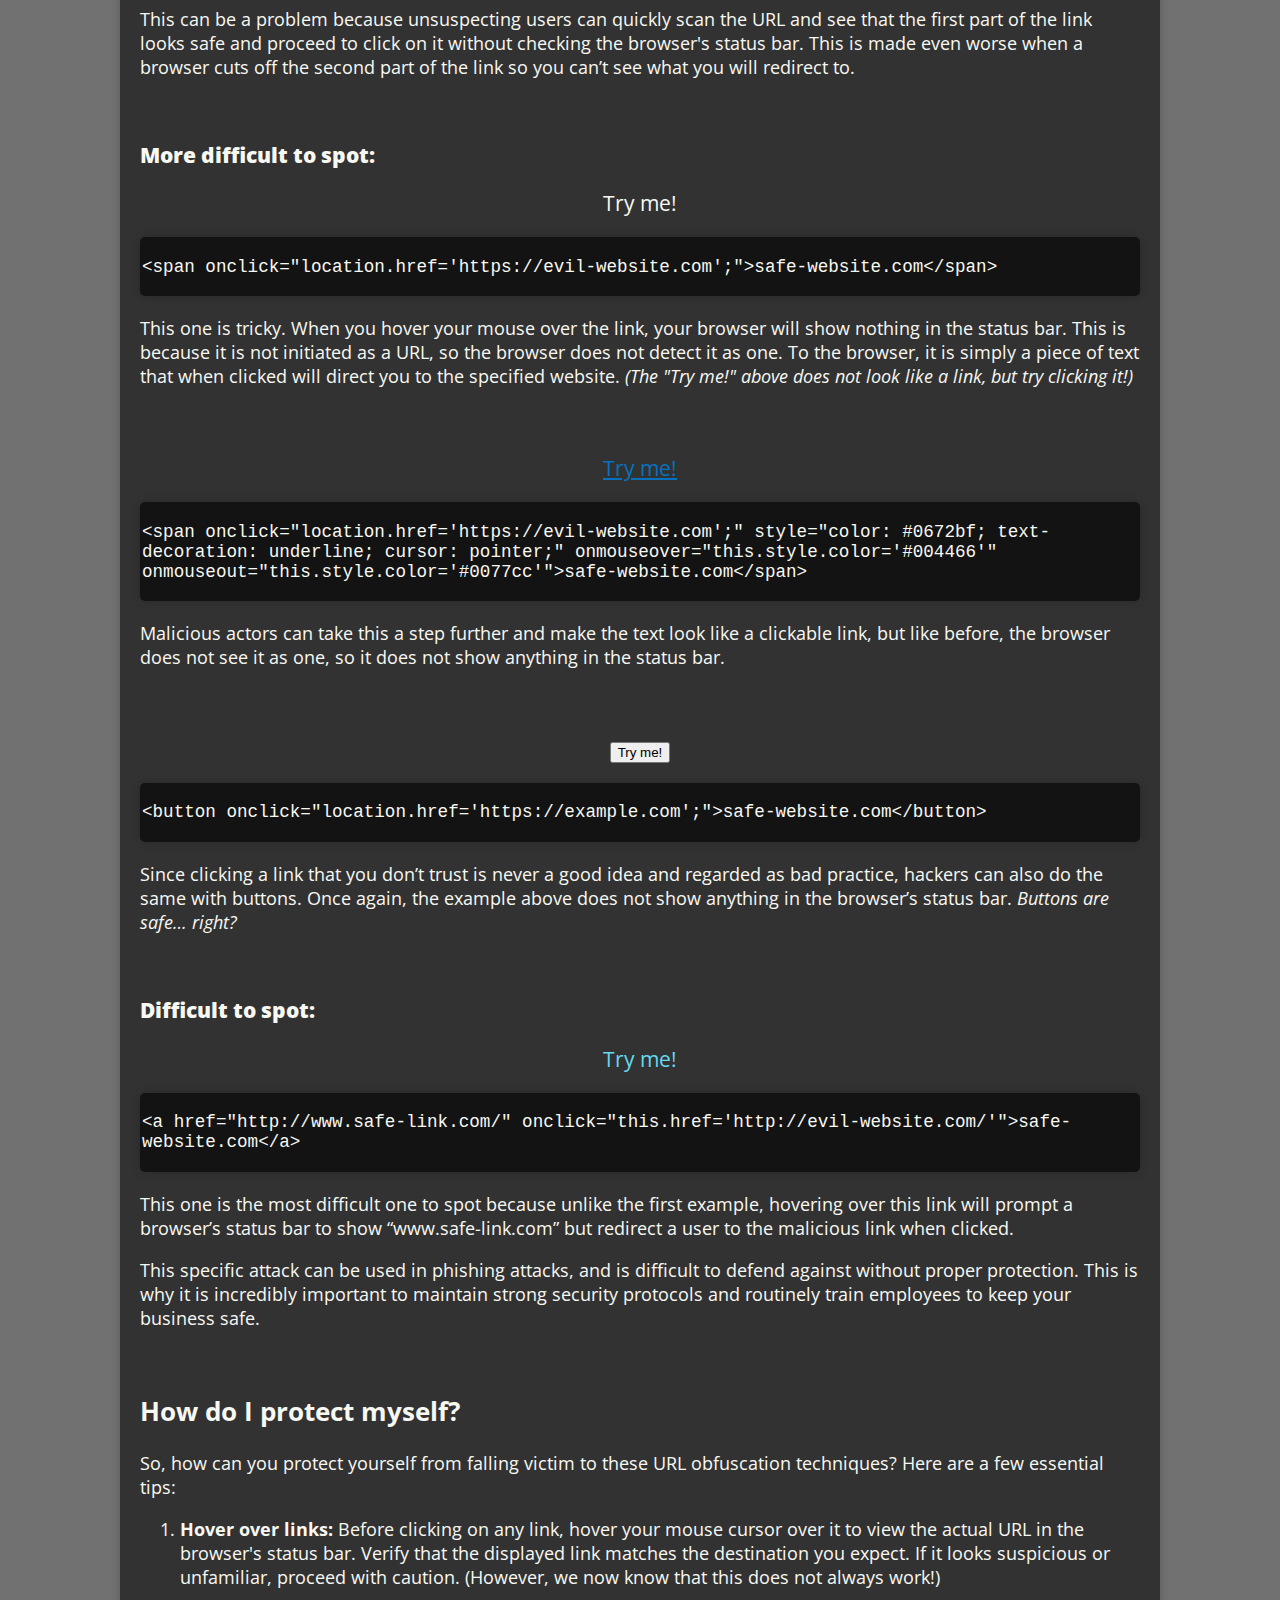
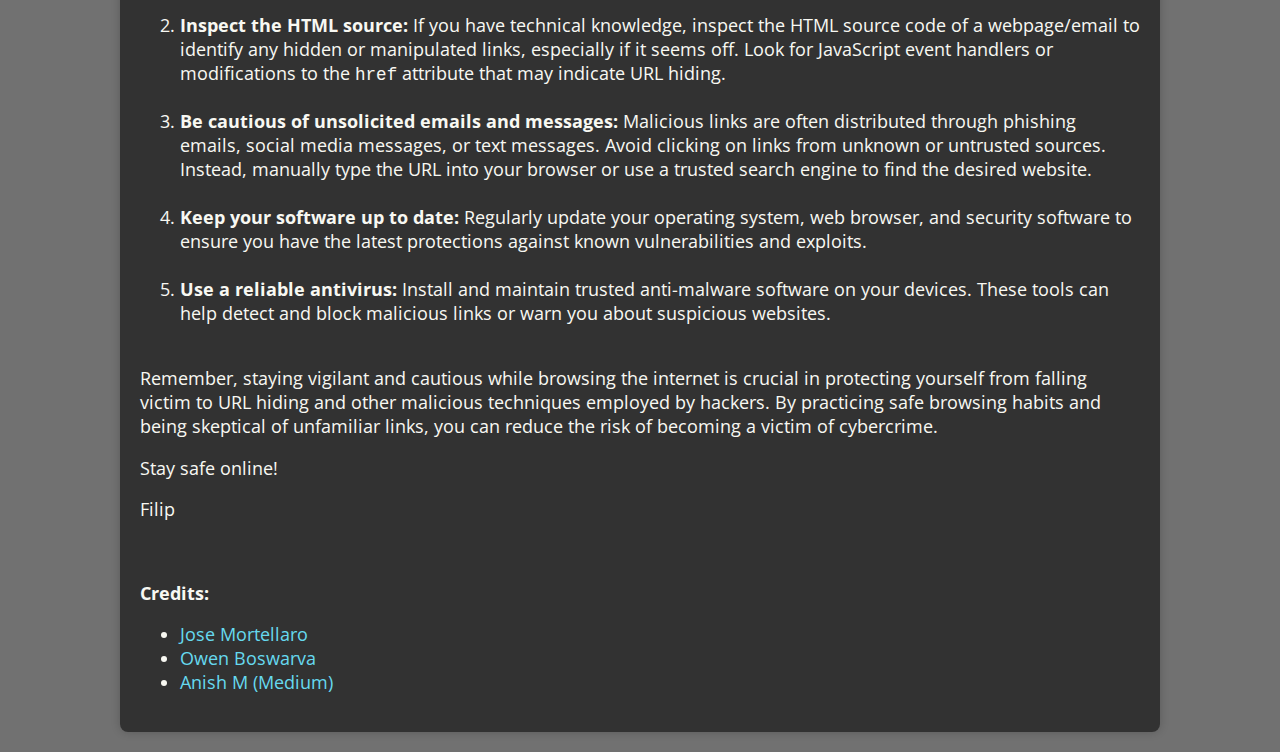
<file: blog-posts/url-obfuscation-and-how-to-protect-yourself.html>
<!DOCTYPE html>
<html lang="en">

<head>
    <meta charset="UTF-8">
    <link rel="apple-touch-icon" sizes="180x180" href="favicon_package/apple-touch-icon.png">
    <link rel="icon" type="image/png" sizes="32x32" href="favicon_package/favicon-32x32.png">
    <link rel="icon" type="image/png" sizes="16x16" href="favicon_package/favicon-16x16.png">
    <link rel="manifest" href="favicon_package/site.webmanifest">
    <link rel="mask-icon" href="favicon_package/safari-pinned-tab.svg" color="#5bbad5">
    <meta name="msapplication-TileColor" content="#da532c">
    <meta name="theme-color" content="#ffffff">
    <link href='https://fonts.googleapis.com/css?family=Open+Sans:300italic,400italic,700italic,300,400,700' rel='stylesheet'>

    <meta name="viewport" content="width=device-width, initial-scale=1.0">
    <title>filip's website</title>
    <link rel="stylesheet" type="text/css" href="/css/styles.css" /> 
</head>

<body>

    <header>
        <h1>Filip Herle</h1>
        <p><small>cybersecurity enthusiast, tech-savvy hobbyist, avid buffer overflower</small></p>
        <nav><small>
            <a href="/index.html">home</a>|
            <a href="https://github.com/filipherle" target="_blank">github</a>|
            <a href="https://www.linkedin.com/in/filipherle" target="_blank">linkedin</a>|
            <a href="mailto:%66%69%6c%69%70%2e%68%65%72%6c%65%40%67%6d%61%69%6c%2e%63%6f%6d" target="_blank">email</a>|
            <a href="/blog.html">blog</a></small>
        </nav>
    </header>

    <section>
        <header style="font-size: 2rem">URL Obfuscation</header>
        <p>February 16th, 2024</p>
        <article >
            <h2>Wait… That Wasn’t Facebook?</h2>
            <p>In today's digital age, malicious hackers are constantly finding new ways to deceive unsuspecting internet users. Many methods that used to be effective no longer work, as people are generally more aware of internet safety and security. <i>Knock on wood</i></p>
            <p>However, an attack vector that I find particularly interesting (because it can be difficult to spot) is URL obfuscation; making a potentially harmful link appear safe and legitimate.</p>
            <p>By exploiting human curiosity and with a little bit of HTML/CSS/JS, hackers can trick people into clicking on these links, leading to devastating consequences such as identity theft, malware infections, or financial loss. This is especially disastrous in businesses, where an employee clicking a link can put the whole business at risk.</p>
            
            <h2>How do they do it?</h2>
            <p>Hiding URLs can be done in numerous ways with HTML and other obfuscation methods.</p>
            <p>For instance, hackers may use JavaScript event handlers like <code>onclick</code> to redirect the user to a different URL than what is displayed. They can also manipulate the <code>href</code> attribute of <code>&lt;a&gt;</code> tags dynamically, making the link point to a different address upon clicking.</p>
            <p>To make matters worse, hackers can further obfuscate malicious URLs by using URL shorteners or redirect services. These services mask the actual URL behind a shortened or customized link, making it challenging for users to discern the true destination.</p>
            
            <h2>Let’s take a look at some examples:</h2>
            <h3><strong>Easy to spot:</strong></h3>
            <center style="font-size: 1.3rem"><a href="https://example.com">www.google.com</a></center>
            <section class="code-snippet">
                <p class="output">&lt;a href="https://example.com"&gt;www.google.com&lt;/a&gt;</p>
            </section>
            <p>This one is easy to spot and easy to protect against. When you hover your mouse over the link, your browser will automatically show the link it is actually pointing to in its status bar (usually on the bottom left of your screen) instead of the one that is displayed. Try it yourself and hover over the link above!</p>
            
            
            <br>
            <h3><strong>Easy to spot:</strong></h3>
            <center style="font-size: 1.2rem"><a href="https://facebook.com+login=secure+settings=private@example.com">https://facebook.com+login=secure+settings=private@example.com</a></center>
            <section class="code-snippet">
                <p class="output">https://facebook.com+login=secure+settings=private@example.com</p>
            </section>
            <p>This one is a little more tricky to detect, but once you know what to look for it is easy to spot and easy to protect against. When you hover your mouse over the link, your browser will once again show the link it is actually pointing to in its status bar. However in this case, the first part of the link is completely legitimate, it is only after the @ symbol in the URL that the fake website is added and thus will redirect to it. </p>
            <p>This can be a problem because unsuspecting users can quickly scan the URL and see that the first part of the link looks safe and proceed to click on it without checking the browser's status bar. This is made even worse when a browser cuts off the second part of the link so you can’t see what you will redirect to.</p>
            
            <br>
            <h3><strong>More difficult to spot:</strong></h3>
            <center style="font-size: 1.3rem"><span onclick="location.href='https://example.com';">Try me!</span></center>
            <section class="code-snippet">
                <p class="output">&lt;span onclick="location.href='https://evil-website.com';"&gt;safe-website.com&lt;/span&gt;</p>
            </section>
            <p>This one is tricky. When you hover your mouse over the link, your browser will show nothing in the status bar. This is because it is not initiated as a URL, so the browser does not detect it as one. To the browser, it is simply a piece of text that when clicked will direct you to the specified website. <i>(The "Try me!" above does not look like a link, but try clicking it!)</i></p>

            <br>
            <br>
            
            <center style="font-size: 1.3rem"><span onclick="location.href='https://example.com';" style="color: #0672bf; text-decoration: underline; cursor: pointer;" onmouseover="this.style.color='#004466'" onmouseout="this.style.color='#0077cc'">Try me!</span></center>

            <section class="code-snippet">
                <p class="output">&lt;span onclick="location.href='https://evil-website.com';" style="color: #0672bf; text-decoration: underline; cursor: pointer;" onmouseover="this.style.color='#004466'" onmouseout="this.style.color='#0077cc'"&gt;safe-website.com&lt;/span&gt;</p>
            </section>
        
            <p>Malicious actors can take this a step further and make the text look like a clickable link, but like before, the browser does not see it as one, so it does not show anything in the status bar. </p>
            
            <br>
            <br>

            <center style="font-size: 1.3rem"><button onclick="location.href='https://example.com';">Try me!</button></center>
            <section class="code-snippet">
                <p class="output">&lt;button onclick="location.href='https://example.com';"&gt;safe-website.com&lt;/button&gt;</p>
            </section>

            <p>Since clicking a link that you don’t trust is never a good idea and regarded as bad practice, hackers can also do the same with buttons. Once again, the example above does not show anything in the browser’s status bar. <i>Buttons are safe… right?</i></p>
            
            <br>
            
            <h3><strong>Difficult to spot:</strong></h3>

            <center style="font-size: 1.3rem"><a href="http://www.safe-link.com/" onclick="this.href='http://example.com/'">Try me!</a></center>
            <section class="code-snippet">
                <p class="output">&lt;a href="http://www.safe-link.com/" onclick="this.href='http://evil-website.com/'"&gt;safe-website.com&lt;/a&gt;</p>
            </section>

            <p>This one is the most difficult one to spot because unlike the first example, hovering over this link will prompt a browser’s status bar to show “www.safe-link.com” but redirect a user to the malicious link when clicked. </p>
            <p>This specific attack can be used in phishing attacks, and is difficult to defend against without proper protection. This is why it is incredibly important to maintain strong security protocols and routinely train employees to keep your business safe.</p>

            <br>
            <h2>How do I protect myself?</h2>

            <p>So, how can you protect yourself from falling victim to these URL obfuscation techniques? Here are a few essential tips:</p>

            <ol>
                <li><strong>Hover over links:</strong> Before clicking on any link, hover your mouse cursor over it to view the actual URL in the browser's status bar. Verify that the displayed link matches the destination you expect. If it looks suspicious or unfamiliar, proceed with caution. (However, we now know that this does not always work!)</li><br>
                <li><strong>Inspect the HTML source:</strong> If you have technical knowledge, inspect the HTML source code of a webpage/email to identify any hidden or manipulated links, especially if it seems off. Look for JavaScript event handlers or modifications to the <code>href</code> attribute that may indicate URL hiding.</li><br>
                <li><strong>Be cautious of unsolicited emails and messages:</strong> Malicious links are often distributed through phishing emails, social media messages, or text messages. Avoid clicking on links from unknown or untrusted sources. Instead, manually type the URL into your browser or use a trusted search engine to find the desired website.</li><br>
                <li><strong>Keep your software up to date:</strong> Regularly update your operating system, web browser, and security software to ensure you have the latest protections against known vulnerabilities and exploits.</li><br>
                <li><strong>Use a reliable antivirus:</strong> Install and maintain trusted anti-malware software on your devices. These tools can help detect and block malicious links or warn you about suspicious websites.</li><br>
            </ol>

            <p>Remember, staying vigilant and cautious while browsing the internet is crucial in protecting yourself from falling victim to URL hiding and other malicious techniques employed by hackers. By practicing safe browsing habits and being skeptical of unfamiliar links, you can reduce the risk of becoming a victim of cybercrime.</p>

            <p>Stay safe online!</p>

            <p>Filip</p>

            <br>
            <p><strong>Credits:</strong></p>
            <ul>
                <li><a href="https://josemortellaro.com/how-to-really-hide-a-link/">Jose Mortellaro</a></li>
                <li><a href="https://www.owenboswarva.com/URLspoof.htm">Owen Boswarva</a></li>
                <li><a href="https://anishmofficial25861.medium.com/url-obfuscation-heres-how-the-bad-guys-trick-the-innocent-people-6d5a5f56f8a4">Anish M (Medium)</a></li>
            </ul>
        </article>
    </section>


</body>

</html>
</file>
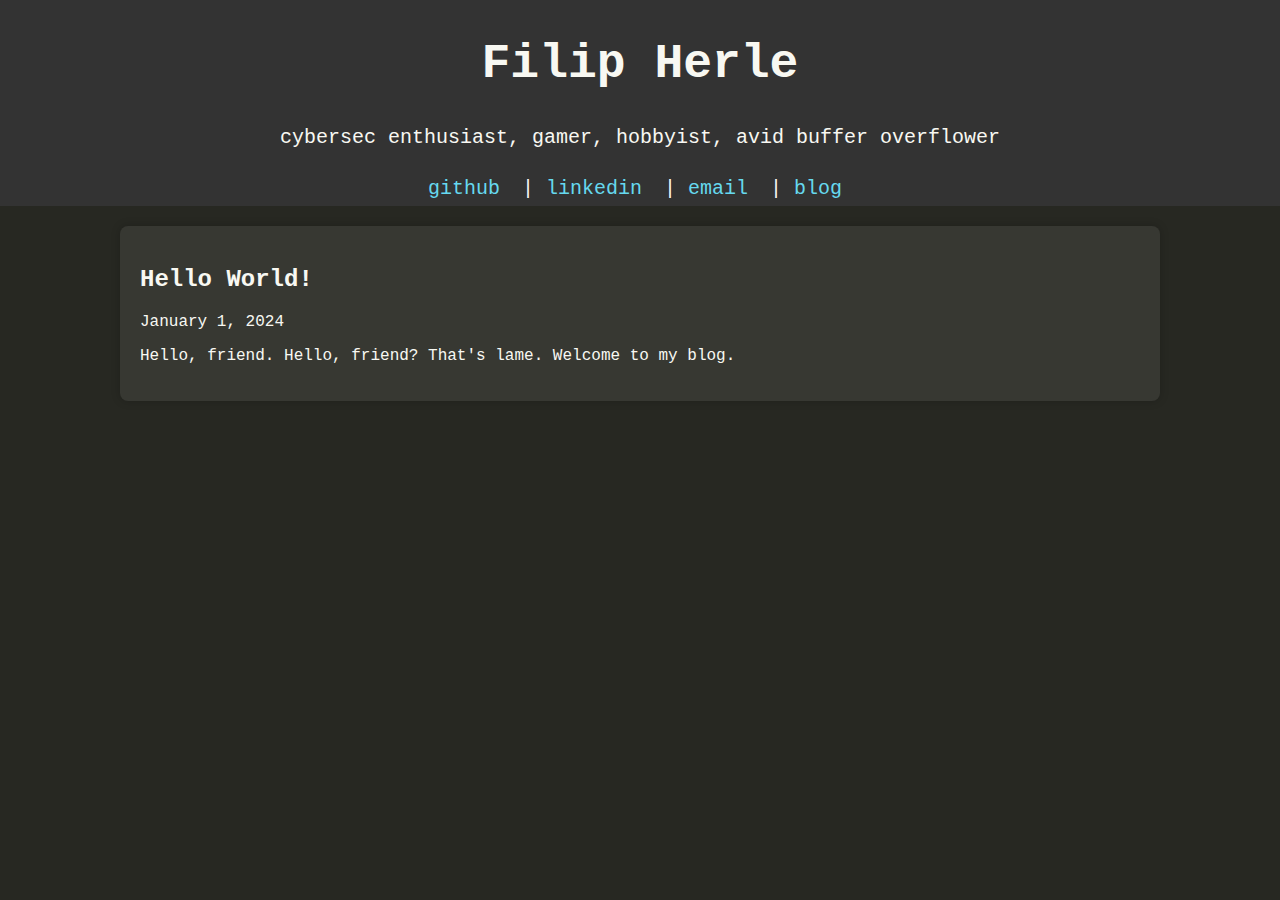
<file: blog_posts/blog_post1.html>
<!DOCTYPE html>
<html lang="en">

<head>
    <meta charset="UTF-8">
    <link rel="apple-touch-icon" sizes="180x180" href="favicon_package/apple-touch-icon.png">
    <link rel="icon" type="image/png" sizes="32x32" href="favicon_package/favicon-32x32.png">
    <link rel="icon" type="image/png" sizes="16x16" href="favicon_package/favicon-16x16.png">
    <link rel="manifest" href="favicon_package/site.webmanifest">
    <link rel="mask-icon" href="favicon_package/safari-pinned-tab.svg" color="#5bbad5">
    <meta name="msapplication-TileColor" content="#da532c">
    <meta name="theme-color" content="#ffffff">

    <meta name="viewport" content="width=device-width, initial-scale=1.0">
    <title>filip's website</title>
    <style>
        body {
            font-family: 'Courier New', monospace;
            margin: 0;
            padding: 0;
            background-color: #272822;
            color: #f8f8f2;
        }

        header {
            background-color: #333;
            color: #f8f8f2;
            padding: 5px;
            text-align: center;
            font-size: 1.5rem;
        }

        section {
            max-width: 1000px;
            margin: 20px auto;
            padding: 20px;
            background-color: #373832;
            border-radius: 8px;
            box-shadow: 0 0 10px rgba(0, 0, 0, 0.2);
        }

        h1, h2, p, ul, li, a {
            color: #f8f8f2;
        }

        a {
            color: #66d9ef;
            text-decoration: none;
        }

        a:hover {
            text-decoration: underline;
        }

        .terminal {
            background-color: #1c1c1c;
            padding: 15px;
            border-radius: 8px;
            margin-top: 20px;
            position: relative;
            overflow: hidden;
        }

        .href_terminal {
            color: #f8f8f2;
        }

        .cursor {
            display: inline-block;
            width: 5px;
            height: 19px;
            background-color: #a6e22e;
            animation: blink 1s infinite;
        }

        @keyframes blink {
            50% {
                opacity: 0;
            }
        }

        .command {
            color: #a6e22e;
        }

        .output {
            color: #f8f8f2;
        }

        nav {
            margin-top: 5px;
        }

        nav a {
            margin-right: 10px;
        }
    </style>
</head>

<body>

    <header>
        <h1>Filip Herle</h1>
        <p><small>cybersec enthusiast, gamer, hobbyist, avid buffer overflower</small></p>
        <nav><small>
            <a href="https://github.com/filipherle" target="_blank">github</a> |
            <a href="https://www.linkedin.com/in/filipherle" target="_blank">linkedin</a> |
            <a href="mailto:filip.herle@gmail.com" target="_blank">email</a> | 
            <a href="blog.html" >blog</a></small>
        </nav>
    </header>

    <!-- New section for blog content -->
    <section>
        <h2>Hello World!</h2>
        <article>
            <p>January 1, 2024</p>
            <p>Hello, friend. Hello, friend? That's lame. Welcome to my blog. </p>
        </article>
    </section>


</body>

</html>
</file>
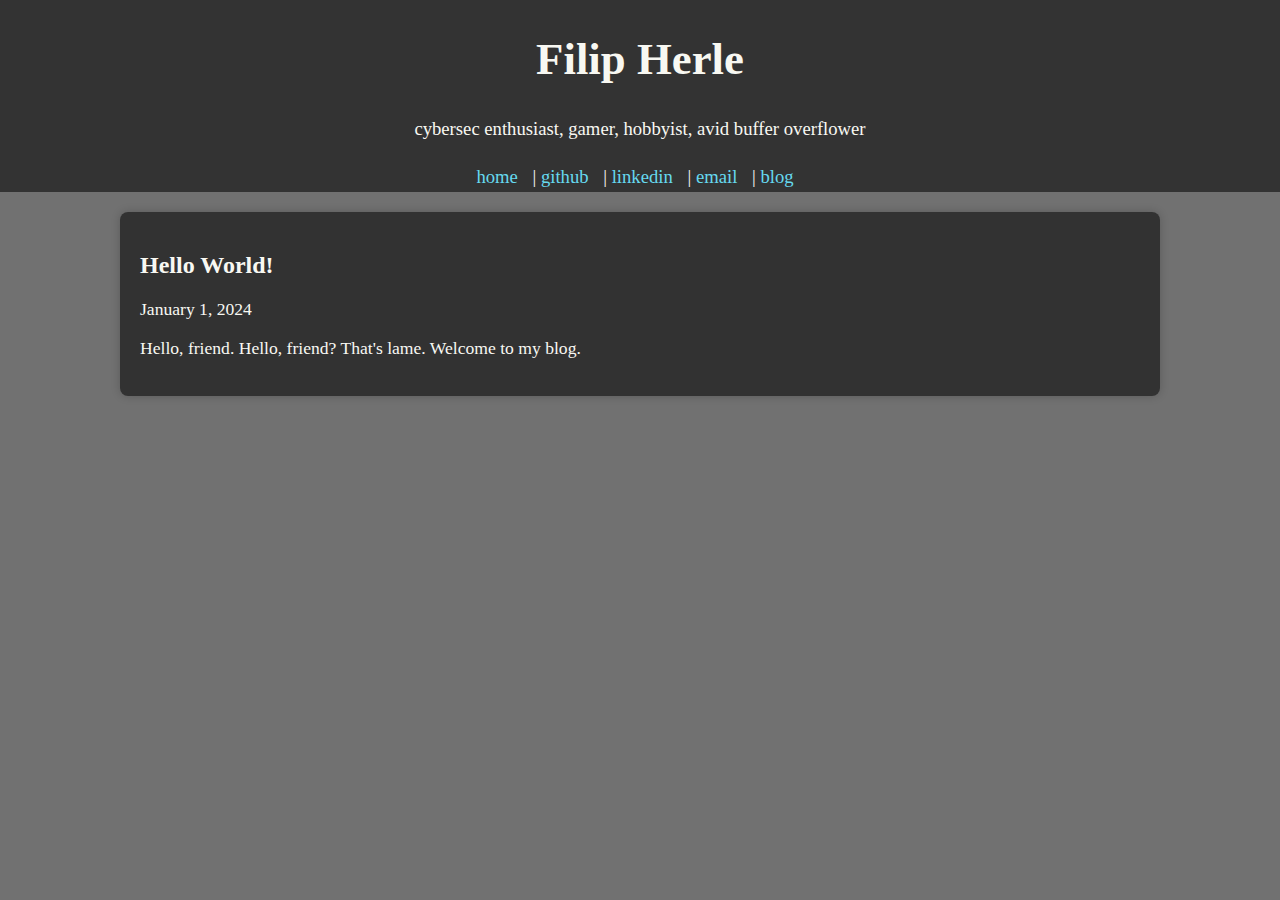
<file: blog_posts/blogpost_1.html>
<!DOCTYPE html>
<html lang="en">

<head>
    <meta charset="UTF-8">
    <link rel="apple-touch-icon" sizes="180x180" href="favicon_package/apple-touch-icon.png">
    <link rel="icon" type="image/png" sizes="32x32" href="favicon_package/favicon-32x32.png">
    <link rel="icon" type="image/png" sizes="16x16" href="favicon_package/favicon-16x16.png">
    <link rel="manifest" href="favicon_package/site.webmanifest">
    <link rel="mask-icon" href="favicon_package/safari-pinned-tab.svg" color="#5bbad5">
    <meta name="msapplication-TileColor" content="#da532c">
    <meta name="theme-color" content="#ffffff">

    <meta name="viewport" content="width=device-width, initial-scale=1.0">
    <title>filip's website</title>
    <link rel="stylesheet" type="text/css" href="/css/styles.css" /> 
</head>

<body>

    <header>
        <h1>Filip Herle</h1>
        <p><small>cybersec enthusiast, gamer, hobbyist, avid buffer overflower</small></p>
        <nav><small>
            <a href="/index.html">home</a> |
            <a href="https://github.com/filipherle" target="_blank">github</a> |
            <a href="https://www.linkedin.com/in/filipherle" target="_blank">linkedin</a> |
            <a href="mailto:filip.herle@gmail.com" target="_blank">email</a> | 
            <a href="/blog.html">blog</a></small>
        </nav>
    </header>

    <!-- New section for blog content -->
    <section>
        <h2>Hello World!</h2>
        <article>
            <p>January 1, 2024</p>
            <p>Hello, friend. Hello, friend? That's lame. Welcome to my blog. </p>
        </article>
    </section>


</body>

</html>
</file>
<file: css/styles.css>
body {
    font-family: 'Open Sans';
    margin: 0;
    padding: 0;
    background-color: #717171;
    color: #f8f8f2;
}

.code-snippet {
    background-color: #121213f3; 
    color: #ffffff; 
    font-family: 'Courier New', monospace; 
    padding: 2px;
    border-radius: 5px;
    overflow-x: auto; /* Enable horizontal scrolling for long lines */
}

article {
    font-family: 'Open Sans';
    font-size: 1.1rem;
}

header {
    background-color: #333;
    color: #f8f8f2;
    padding: 3px;
    text-align: center;
    font-size: 1.4rem;
}

section {
    max-width: 1000px;
    margin: 20px auto;
    padding: 20px;
    background-color: #282828dd;
    border-radius: 8px;
    box-shadow: 0 0 10px rgba(0, 0, 0, 0.2);
}

h1, h2, p, ul, li, a {
    color: #f8f8f2;
}

a {
    color: #66d9ef;
    text-decoration: none;
}

a:hover {
    text-decoration: underline;
}

.terminal {
    font-family: 'Courier New', monospace;
    background-color: #1c1c1c;
    padding: 15px;
    border-radius: 8px;
    margin-top: 20px;
    position: relative;
    overflow: hidden;
}

.href_terminal {
    color: #f8f8f2;
}

.cursor {
    display: inline-block;
    width: 5px;
    height: 19px;
    background-color: #a6e22e;
    animation: blink 1s infinite;
}

@keyframes blink {
    50% {
        opacity: 0;
    }
}

.command {
    color: #a6e22e;
}

.output {
    color: #f8f8f2;
}

nav {
    margin-top: 2px;
}

nav a {
    margin-right: 10px;
}

.blog_post {
    font-family: Arial;
}
</file>
